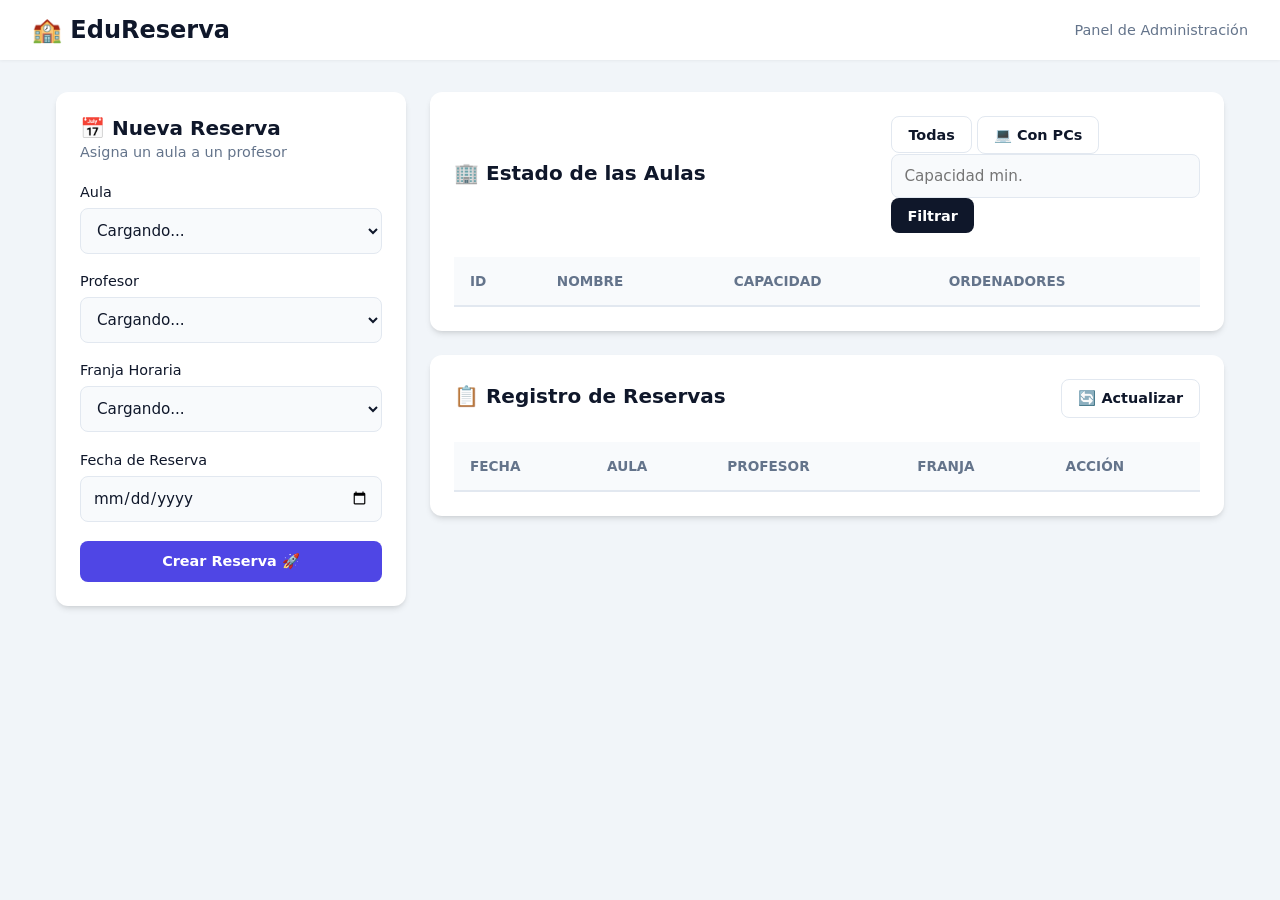
<file: index.html>
<!DOCTYPE html>
<html lang="es">
<head>
    <meta charset="UTF-8">
    <meta http-equiv="refresh" content="0; url=./frontend/index.html">
    <title>Redirigiendo a la aplicación...</title>
</head>
<body>
<p>Redirigiendo a la aplicación... Si no serás redirigido, <a href="./frontend/index.html">Haz clic aquí</a>.</p>
</body>
</html>
</file>
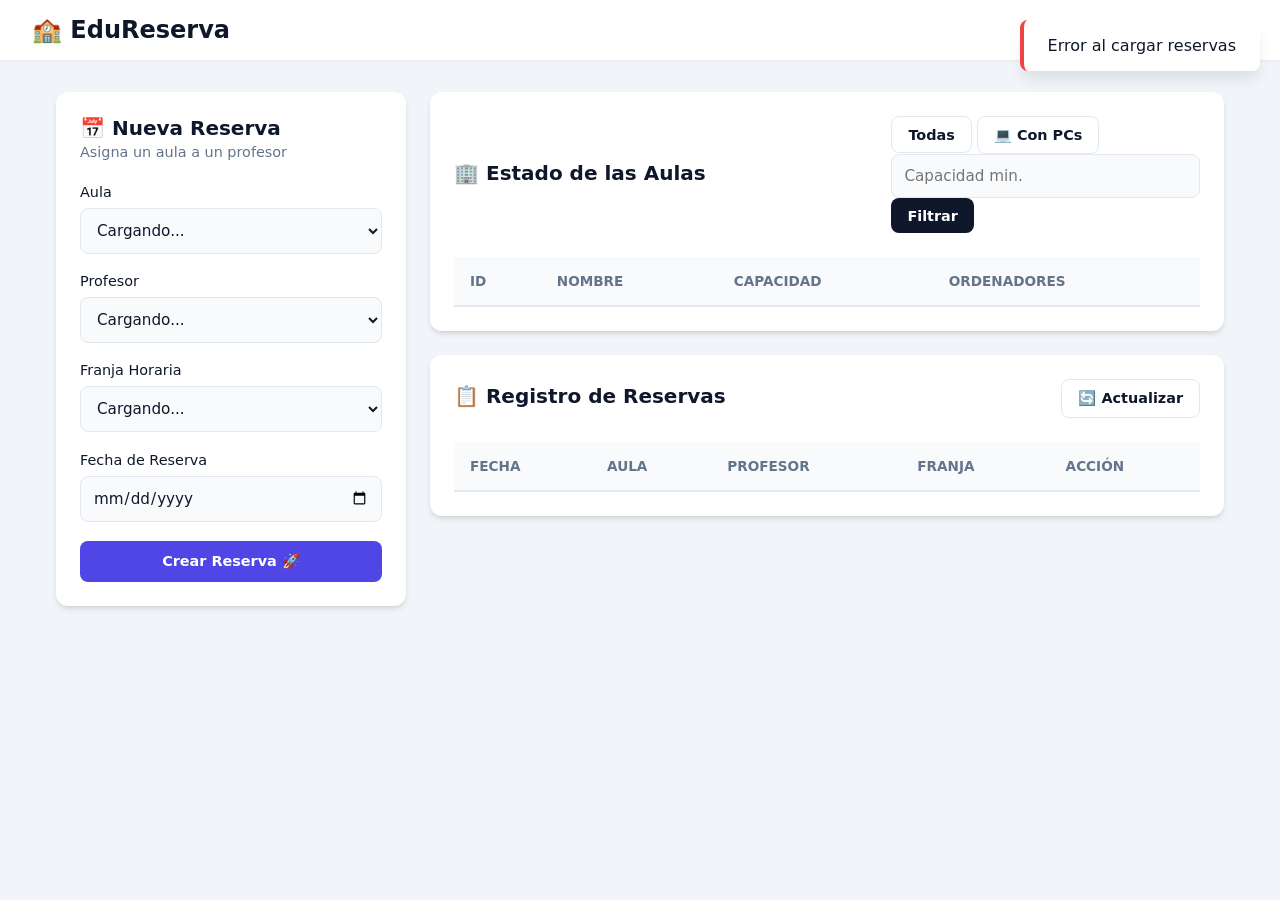
<file: frontend/index.html>
<!DOCTYPE html>
<html lang="es">
<head>
    <meta charset="UTF-8">
    <meta name="viewport" content="width=device-width, initial-scale=1.0">
    <title>EduReserva | Gestión de Aulas</title>
    <link rel="stylesheet" href="styles.css">
</head>
<body>
<div id="toast" class="toast">Mensaje</div>

<nav class="navbar">
    <div class="logo">🏫 <span>EduReserva</span></div>
    <p class="subtitle">Panel de Administración</p>
</nav>

<main class="container">
    <div class="dashboard-grid">

        <!-- Columna Izquierda: Formulario de Reserva -->
        <div class="columna-lateral">
            <section class="card form-card">
                <div class="card-header">
                    <h2>📅 Nueva Reserva</h2>
                    <p>Asigna un aula a un profesor</p>
                </div>

                <form id="form-reserva">
                    <div class="form-group">
                        <label for="select-aula">Aula</label>
                        <select id="select-aula" required>
                            <option value="">Cargando...</option>
                        </select>
                    </div>

                    <div class="form-group">
                        <label for="select-profesor">Profesor</label>
                        <select id="select-profesor" required>
                            <option value="">Cargando...</option>
                        </select>
                    </div>

                    <div class="form-group">
                        <label for="select-franja">Franja Horaria</label>
                        <select id="select-franja" required>
                            <option value="">Cargando...</option>
                        </select>
                    </div>

                    <div class="form-group">
                        <label for="input-fecha">Fecha de Reserva</label>
                        <input type="date" id="input-fecha" required>
                    </div>

                    <button type="submit" class="btn-primary">Crear Reserva 🚀</button>
                </form>
            </section>
        </div>

        <!-- Columna Derecha: Tablas de Consulta -->
        <div class="columna-principal">

            <section class="card">
                <div class="card-header flex-between">
                    <h2>🏢 Estado de las Aulas</h2>
                    <div class="filtros">
                        <button id="btn-todas-aulas" class="btn-outline">Todas</button>
                        <button id="btn-aulas-ordenadores" class="btn-outline">💻 Con PCs</button>
                        <div class="input-group">
                            <input type="number" id="input-capacidad" placeholder="Capacidad min." min="1">
                            <button id="btn-filtrar-capacidad" class="btn-secondary">Filtrar</button>
                        </div>
                    </div>
                </div>

                <div class="table-container">
                    <table id="tabla-aulas">
                        <thead>
                        <tr>
                            <th>ID</th>
                            <th>Nombre</th>
                            <th>Capacidad</th>
                            <th>Ordenadores</th>
                        </tr>
                        </thead>
                        <tbody></tbody>
                    </table>
                </div>
            </section>

            <section class="card">
                <div class="card-header flex-between">
                    <h2>📋 Registro de Reservas</h2>
                    <button id="btn-cargar-reservas" class="btn-outline">🔄 Actualizar</button>
                </div>

                <div class="table-container">
                    <table id="tabla-reservas">
                        <thead>
                        <tr>
                            <th>Fecha</th>
                            <th>Aula</th>
                            <th>Profesor</th>
                            <th>Franja</th>
                            <th>Acción</th>
                        </tr>
                        </thead>
                        <tbody></tbody>
                    </table>
                </div>
            </section>

        </div>
    </div>
</main>

<script src="app.js"></script>
</body>
</html>
</file>
<file: frontend/styles.css>
:root {
    --primary: #4f46e5;
    --primary-hover: #4338ca;
    --bg-color: #f1f5f9;
    --card-bg: #ffffff;
    --text-main: #0f172a;
    --text-muted: #64748b;
    --border: #e2e8f0;
    --danger: #ef4444;
    --danger-hover: #dc2626;
    --success: #10b981;
    --radius: 12px;
    --shadow: 0 4px 6px -1px rgba(0, 0, 0, 0.1), 0 2px 4px -2px rgba(0, 0, 0, 0.1);
}

* {
    margin: 0;
    padding: 0;
    box-sizing: border-box;
    font-family: system-ui, -apple-system, sans-serif;
}

body {
    background-color: var(--bg-color);
    color: var(--text-main);
}

/* Navbar */
.navbar {
    background: var(--card-bg);
    padding: 1rem 2rem;
    box-shadow: 0 1px 3px rgba(0,0,0,0.05);
    display: flex;
    justify-content: space-between;
    align-items: center;
    margin-bottom: 2rem;
}

.logo {
    font-size: 1.5rem;
    font-weight: bold;
    color: var(--primary);
}

.logo span {
    color: var(--text-main);
}

.subtitle {
    color: var(--text-muted);
    font-size: 0.9rem;
}

/* Layout */
.container {
    max-width: 1200px;
    margin: 0 auto;
    padding: 0 1rem;
}

.dashboard-grid {
    display: grid;
    grid-template-columns: 1fr;
    gap: 1.5rem;
}

@media (min-width: 992px) {
    .dashboard-grid {
        grid-template-columns: 350px 1fr;
    }
}

/* Cards */
.card {
    background: var(--card-bg);
    border-radius: var(--radius);
    box-shadow: var(--shadow);
    padding: 1.5rem;
    margin-bottom: 1.5rem;
}

.card-header {
    margin-bottom: 1.5rem;
}

.card-header h2 {
    font-size: 1.25rem;
    margin-bottom: 0.25rem;
}

.card-header p {
    color: var(--text-muted);
    font-size: 0.9rem;
}

.flex-between {
    display: flex;
    justify-content: space-between;
    align-items: center;
    flex-wrap: wrap;
    gap: 1rem;
}

/* Formularios */
.form-group {
    margin-bottom: 1.2rem;
}

label {
    display: block;
    font-size: 0.9rem;
    font-weight: 500;
    margin-bottom: 0.5rem;
    color: var(--text-main);
}

input, select {
    width: 100%;
    padding: 0.75rem;
    border: 1px solid var(--border);
    border-radius: 8px;
    background-color: #f8fafc;
    color: var(--text-main);
    transition: all 0.2s ease;
    font-size: 0.95rem;
}

input:focus, select:focus {
    outline: none;
    border-color: var(--primary);
    background-color: #fff;
    box-shadow: 0 0 0 3px rgba(79, 70, 229, 0.15);
}

/* Botones */
button {
    cursor: pointer;
    font-size: 0.9rem;
    font-weight: 600;
    border-radius: 8px;
    transition: all 0.2s ease;
    display: inline-flex;
    align-items: center;
    justify-content: center;
    gap: 0.5rem;
}

.btn-primary {
    background-color: var(--primary);
    color: white;
    border: none;
    padding: 0.75rem 1.5rem;
    width: 100%;
}

.btn-primary:hover { background-color: var(--primary-hover); }

.btn-secondary {
    background-color: var(--text-main);
    color: white;
    border: none;
    padding: 0.6rem 1rem;
}

.btn-outline {
    background-color: transparent;
    border: 1px solid var(--border);
    color: var(--text-main);
    padding: 0.6rem 1rem;
}

.btn-outline:hover {
    background-color: var(--bg-color);
}

.btn-danger {
    background-color: #fee2e2;
    color: var(--danger);
    border: none;
    padding: 0.4rem 0.8rem;
    border-radius: 6px;
}

.btn-danger:hover {
    background-color: var(--danger);
    color: white;
}

/* Tablas */
.table-container {
    overflow-x: auto;
}

table {
    width: 100%;
    border-collapse: collapse;
    text-align: left;
}

th {
    background-color: #f8fafc;
    color: var(--text-muted);
    font-weight: 600;
    font-size: 0.85rem;
    text-transform: uppercase;
    padding: 1rem;
    border-bottom: 2px solid var(--border);
}

td {
    padding: 1rem;
    border-bottom: 1px solid var(--border);
    font-size: 0.95rem;
}

tr:hover td {
    background-color: #f8fafc;
}

.badge {
    background: #dbeafe;
    color: #1e40af;
    padding: 0.2rem 0.6rem;
    border-radius: 999px;
    font-size: 0.8rem;
    font-weight: 600;
}

/* Toast Notifications */
.toast {
    position: fixed;
    top: 20px;
    right: -400px; /* Oculto por defecto */
    background: white;
    padding: 1rem 1.5rem;
    border-radius: 8px;
    box-shadow: 0 10px 15px -3px rgba(0,0,0,0.1);
    border-left: 4px solid var(--primary);
    transition: right 0.4s cubic-bezier(0.68, -0.55, 0.265, 1.55);
    z-index: 1000;
    font-weight: 500;
}

.toast.show {
    right: 20px;
}

.toast.success { border-left-color: var(--success); }
.toast.error { border-left-color: var(--danger); }
</file>
